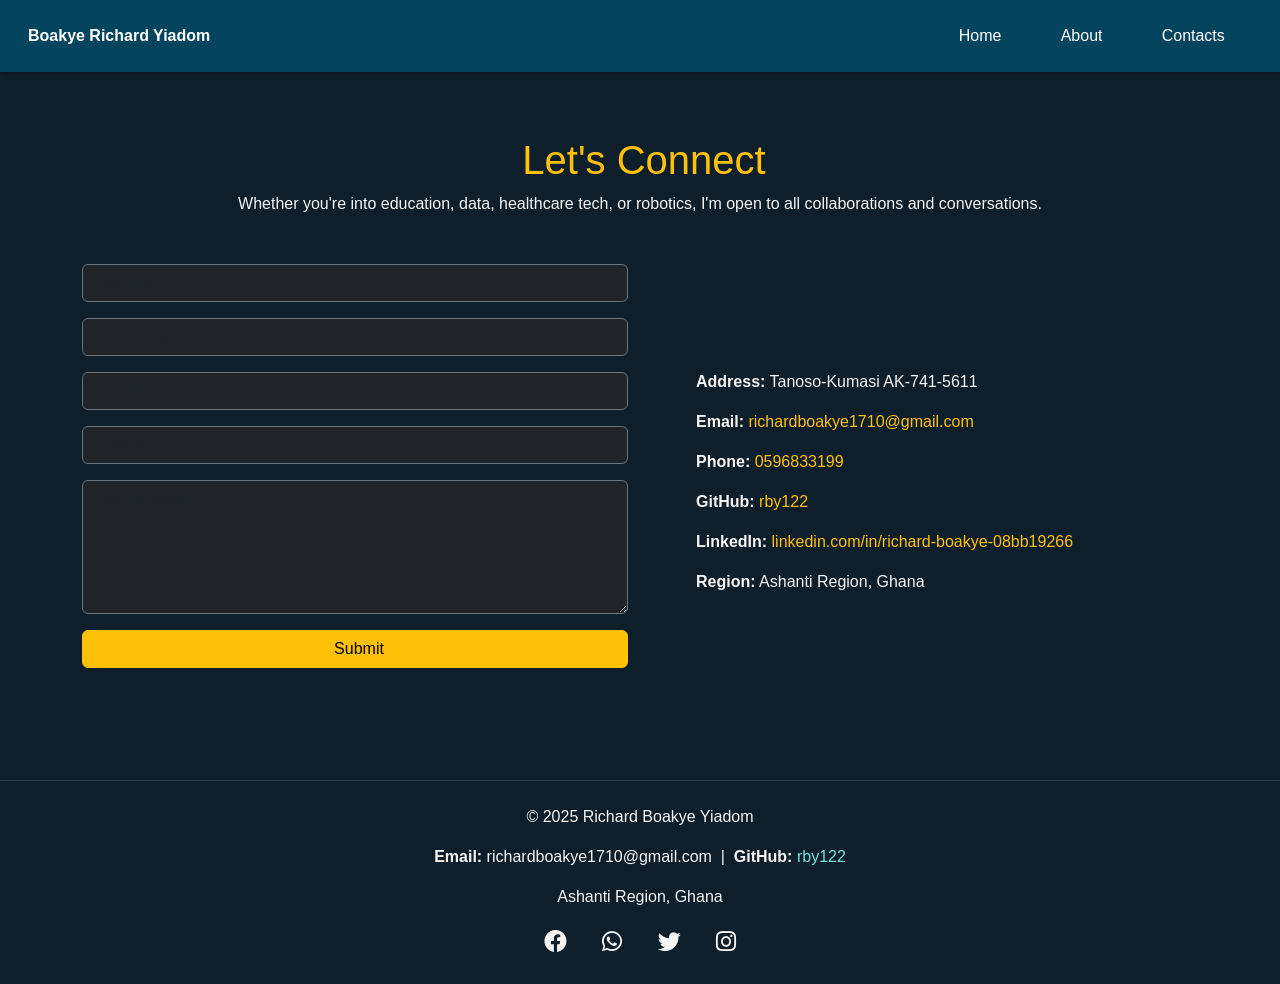
<file: Contacts.html>
<!DOCTYPE html>
<html lang="en">
<head>
  <meta charset="UTF-8">
  <title>Richard Boakye Yiadom</title>
  <!-- Styles -->
  <link rel="stylesheet" href="style.css">
  <link rel="stylesheet" href="https://cdn.jsdelivr.net/npm/bootstrap@5.3.0/dist/css/bootstrap.min.css">
  <link rel="stylesheet" href="https://cdnjs.cloudflare.com/ajax/libs/font-awesome/6.0.0/css/all.min.css">
  <style>
    body {
      background-color: #0E1E2A;
      color: #F5F5F5;
      font-family: 'Segoe UI', sans-serif;
    }
    .navbar a {
      color: #F5F5F5;
      margin-right: 1.2em;
      text-decoration: none;
    }
    .hero {
      display: flex;
      justify-content: space-between;
      align-items: center;
      padding: 4em 2em;
      flex-wrap: wrap;
    }
    .hero img {
      max-width: 300px;
      border-radius: 10px;
    }
    .hero h1 {
      font-size: 2.8em;
      color: #FFD700;
    }
    .hero p {
      font-size: 1.1em;
      max-width: 500px;
    }
    .btn-custom {
      background-color: #FFD700;
      color: #0E1E2A;
      padding: 0.7em 1.5em;
      border: none;
      margin-top: 1em;
    }


    ::placeholder {
  color: #CCCCCC;
  opacity: 1;
}

    /* Consistent font family for the entire page */
body, h1, h2, h3, h4, h5, h6, p, button, a {
  font-family: 'Segoe UI', sans-serif;
}

/* Normalize font sizes */
h1 { font-size: 2.5rem; }
h2 { font-size: 2rem; }
h3 { font-size: 1.75rem; }
h4 { font-size: 1.5rem; }
h5 { font-size: 1.25rem; }
p, .lead { font-size: 1rem; }

/* Buttons and navbar links */
button, .btn-custom, .navbar a {
  font-size: 1rem;
}
.btn-custom {
  background-color: #FFD700;
  color: #0E1E2A;
  font-weight: bold;
  border: none;
  padding: 0.6em 1.4em;
}

  </style>
</head>

<body>
  <!-- Navigation Bar -->
  <nav class="navbar navbar-expand-lg" style="background-color: #05445E; padding: 1em;">
    <div class="container-fluid">
      <a class="navbar-brand text-white fw-bold" href="index.html">Boakye Richard Yiadom</a>
      <ul class="navbar-nav ms-auto d-flex flex-row gap-4">
        <li class="nav-item"><a class="nav-link text-white" href="index.html">Home</a></li>
        <li class="nav-item"><a class="nav-link text-white" href="About.html">About</a></li>
        <li class="nav-item"><a class="nav-link text-white" href="Contacts.html">Contacts</a></li>
      </ul>
    </div>
  </nav>
 

<!-- Contact Section -->
<section id="contact" style="background-color: #0E1E2A; color: #F5F5F5; padding: 4em 2em;">
  <div class="container">
    <!-- Header -->
    <div class="text-center mb-5">
      <h2 class="text-warning" style="font-size: 2.5rem;">
        <i data-feather="send" class="me-2"></i> Let's Connect
      </h2>
      <p class="lead">
        Whether you're into education, data, healthcare tech, or robotics, I'm open to all collaborations and conversations.
      </p>
    </div>

    <div class="row align-items-center">
      <!-- Contact Form -->
      <div class="col-lg-6 mb-5">
        <form>
          <div class="mb-3">
            <input type="text" class="form-control bg-dark text-white border-secondary" 
                   placeholder="Your Name" required aria-label="Your Name">
          </div>
          <div class="mb-3">
            <input type="email" class="form-control bg-dark text-white border-secondary" 
                   placeholder="Your Email" required aria-label="Your Email">
          </div>
          <div class="mb-3">
            <input type="tel" class="form-control bg-dark text-white border-secondary" 
                   placeholder="Your Phone" aria-label="Your Phone">
          </div>
          <div class="mb-3">
            <input type="text" class="form-control bg-dark text-white border-secondary" 
                   placeholder="Subject" required aria-label="Subject">
          </div>
          <div class="mb-3">
            <textarea class="form-control bg-dark text-white border-secondary" rows="5" 
                      placeholder="Your Message" required aria-label="Your Message"></textarea>
          </div>
          <button type="submit" class="btn btn-warning w-100">
            <i data-feather="send" class="me-2"></i> Submit
          </button>
        </form>
      </div>

      <!-- Contact Info -->
      <div class="col-lg-6 ps-lg-5">
        <div class="mb-3">
          <i data-feather="map-pin" class="me-2" style="stroke: #FFD700;"></i>
          <strong>Address:</strong> Tanoso-Kumasi AK-741-5611
        </div>
        <div class="mb-3">
          <i data-feather="mail" class="me-2" style="stroke: #FFD700;"></i>
          <strong>Email:</strong>
          <a href="mailto:richardboakye1710@gmail.com" class="text-warning text-decoration-none">
            richardboakye1710@gmail.com
          </a>
        </div>
        <div class="mb-3">
          <i data-feather="phone" class="me-2" style="stroke: #FFD700;"></i>
          <strong>Phone:</strong>
          <a href="tel:+233596833199" class="text-warning text-decoration-none">
            0596833199
          </a>
        </div>
        <div class="mb-3">
          <i data-feather="github" class="me-2" style="stroke: #FFD700;"></i>
          <strong>GitHub:</strong>
          <a href="https://github.com/rby122" target="_blank" class="text-warning text-decoration-none">
            rby122
          </a>
        </div>
        <div class="mb-3">
          <i data-feather="linkedin" class="me-2" style="stroke: #FFD700;"></i>
          <strong>LinkedIn:</strong>
          <a href="https://www.linkedin.com/in/richard-boakye-08bb19266" target="_blank" rel="noopener noreferrer" class="text-warning text-decoration-none">
            linkedin.com/in/richard-boakye-08bb19266
          </a>
        </div>
        <div class="mb-3">
          <i data-feather="globe" class="me-2" style="stroke: #FFD700;"></i>
          <strong>Region:</strong> Ashanti Region, Ghana
        </div>
      </div>
    </div>
  </div>
</section>




  <!-- Footer -->
<footer class="text-center py-4" style="font-family: 'Segoe UI', sans-serif; font-size: 1rem;">
  <p>&copy; 2025 Richard Boakye Yiadom</p>

  <p>
    <strong><i data-feather="mail"></i> Email:</strong> richardboakye1710@gmail.com &nbsp;|&nbsp;
    <strong><i data-feather="github"></i> GitHub:</strong> 
    <a href="https://github.com/rby122" target="_blank" style="text-decoration: none;">rby122</a>
  </p>

  <p>
    <i data-feather="map-pin"></i> Ashanti Region, Ghana
  </p>

  <div class="social-icons mt-3" style="font-size: 1.2rem;">
    <a href="https://facebook.com/YourProfile" target="_blank" class="me-3"><i class="fab fa-facebook"></i></a>
    <a href="https://wa.me/233596833199" target="_blank" class="me-3"><i class="fab fa-whatsapp"></i></a>
    <a href="https://x.com/YourProfile" target="_blank" class="me-3"><i class="fab fa-twitter"></i></a>
    <a href="https://instagram.com/YourProfile" target="_blank"><i class="fab fa-instagram"></i></a>
  </div>
</footer>
  
  <!-- Activate Feather Icons -->
<script>
  feather.Replace();
</script>

</body>
</html>
</file>
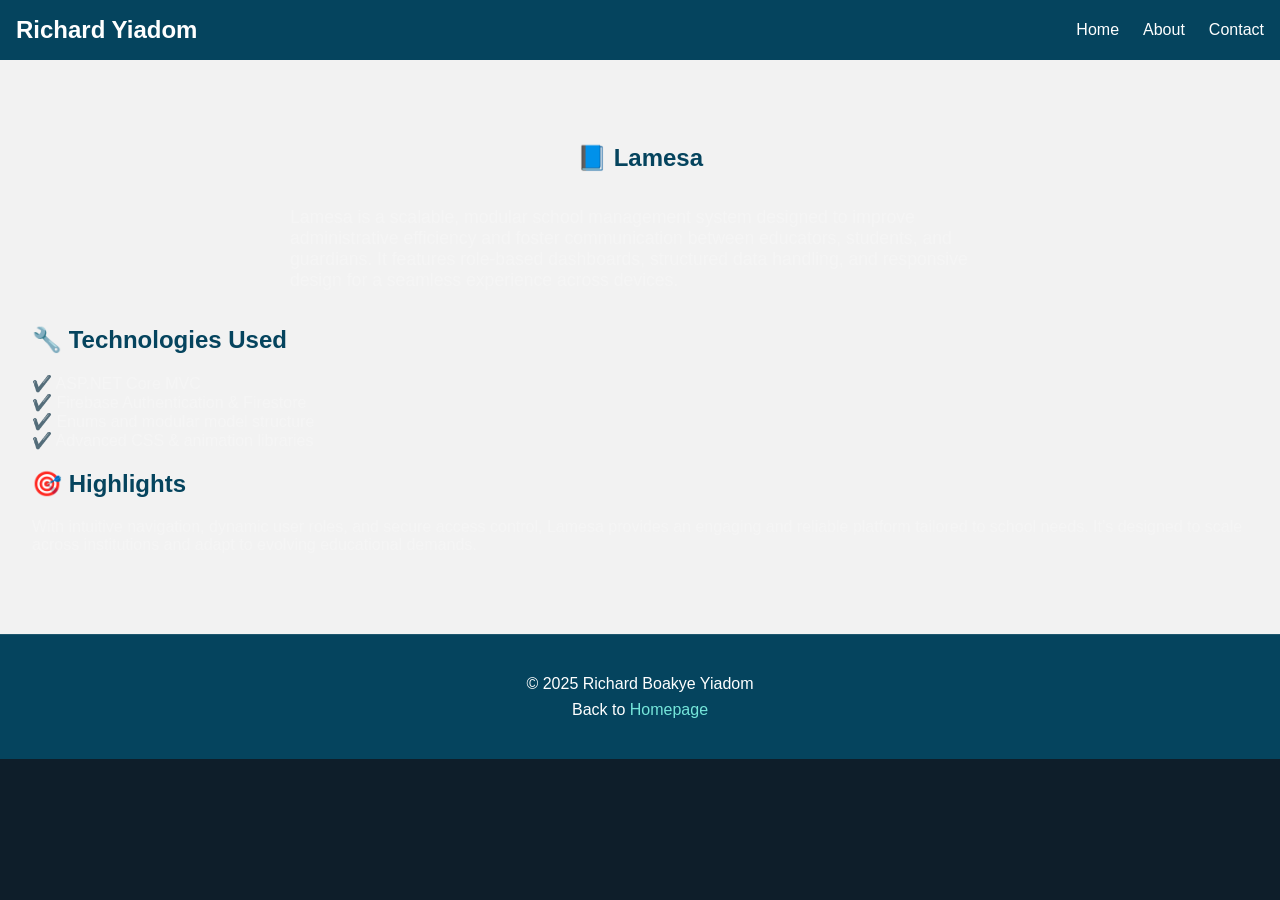
<file: lamesa.html>
<!DOCTYPE html>
<html lang="en">
<head>
  <meta charset="UTF-8">
  <title>Lamesa – Richard Yiadom</title>
  <link rel="stylesheet" href="style.css">
</head>
<body>

<nav style="background-color: #05445E; padding: 1em; display: flex; justify-content: space-between; align-items: center; color: white;">
  <h2 style="margin: 0;">Richard Yiadom</h2>
  <ul style="list-style: none; display: flex; gap: 1.5em; margin: 0;">
    <li><a href="index.html" style="color: white; text-decoration: none;">Home</a></li>
    <li><a href="about.html" style="color: white; text-decoration: none;">About</a></li>
    <li><a href="contact.html" style="color: white; text-decoration: none;">Contact</a></li>
  </ul>
</nav>

<section style="padding: 4em 2em; background-color: #f2f2f2;">
  <h1 style="text-align: center; color: #05445E;">📘 Lamesa</h1>
  <p style="max-width: 700px; margin: 2em auto; font-size: 1.1em;">
    Lamesa is a scalable, modular school management system designed to improve administrative efficiency and foster communication between educators, students, and guardians. It features role-based dashboards, structured data handling, and responsive design for a seamless experience across devices.
  </p>

  <h2 style="color: #05445E;">🔧 Technologies Used</h2>
  <ul style="list-style: none; padding-left: 0;">
    <li>✔️ ASP.NET Core MVC</li>
    <li>✔️ Firebase Authentication & Firestore</li>
    <li>✔️ Enums and modular model structure</li>
    <li>✔️ Advanced CSS & animation libraries</li>
  </ul>

  <h2 style="color: #05445E;">🎯 Highlights</h2>
  <p>With intuitive navigation, dynamic user roles, and secure access control, Lamesa provides an engaging and reliable platform tailored to school needs. It’s designed to scale across institutions and adapt to evolving educational demands.</p>
</section>

<footer style="background-color: #05445E; color: white; text-align: center; padding: 2em;">
  <p style="margin: 0.5em 0;">&copy; 2025 Richard Boakye Yiadom</p>
  <p style="margin: 0.5em 0;">Back to <a href="index.html" style="color: #75E6DA;">Homepage</a></p>
</footer>

</body>
</html>
</file>
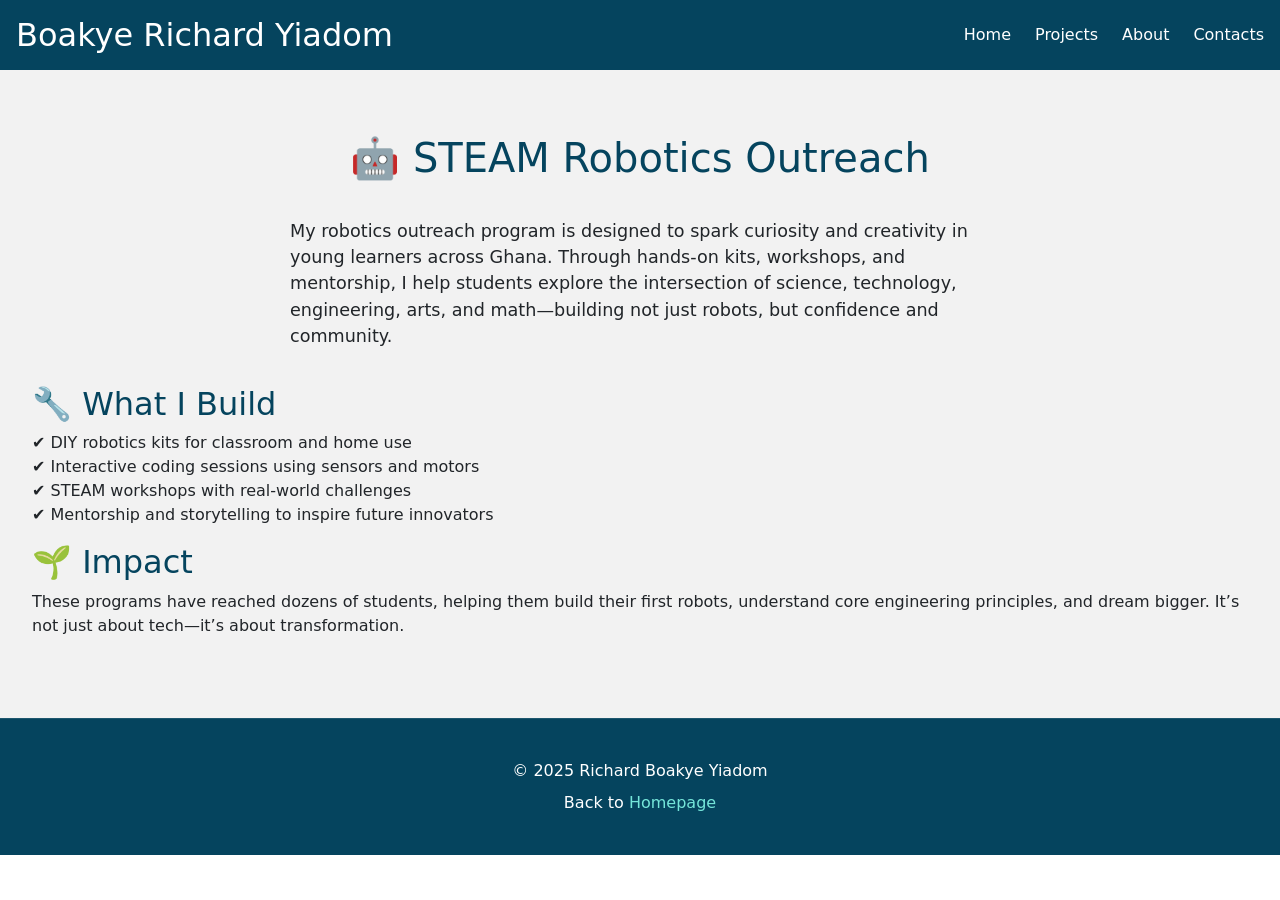
<file: robots.html>
<!DOCTYPE html>
<html lang="en">
<head>
  <meta charset="UTF-8">
  <title>Richard Boakye Yiadom</title>
 <!-- Styles -->
  <link rel="stylesheet" href="style.css">
  <link rel="stylesheet" href="https://cdn.jsdelivr.net/npm/bootstrap@5.3.0/dist/css/bootstrap.min.css">
  <link rel="stylesheet" href="https://cdnjs.cloudflare.com/ajax/libs/font-awesome/6.0.0/css/all.min.css">
</head>
  
<body>
  <nav style="background-color: #05445E; padding: 1em; display: flex; justify-content: space-between; align-items: center; color: white;">
  <h2 style="margin: 0;">Boakye Richard Yiadom</h2>
  <ul style="list-style: none; display: flex; gap: 1.5em; margin: 0;">
    <li><a href="index.html" style="color: white; text-decoration: none;">Home</a></li>
    <li><a href="#projects" style="color: white; text-decoration: none;">Projects</a></li>
    <li><a href="About.html" style="color: white; text-decoration: none;">About</a></li>
    <li><a href="Contacts.html" style="color: white; text-decoration: none;">Contacts</a></li>
  </ul>
</nav>


  
<section style="padding: 4em 2em; background-color: #f2f2f2;">
  <h1 style="text-align: center; color: #05445E;">🤖 STEAM Robotics Outreach</h1>
  <p style="max-width: 700px; margin: 2em auto; font-size: 1.1em;">
    My robotics outreach program is designed to spark curiosity and creativity in young learners across Ghana. Through hands-on kits, workshops, and mentorship, I help students explore the intersection of science, technology, engineering, arts, and math—building not just robots, but confidence and community.
  </p>

  <h2 style="color: #05445E;">🔧 What I Build</h2>
  <ul style="list-style: none; padding-left: 0;">
    <li>✔️ DIY robotics kits for classroom and home use</li>
    <li>✔️ Interactive coding sessions using sensors and motors</li>
    <li>✔️ STEAM workshops with real-world challenges</li>
    <li>✔️ Mentorship and storytelling to inspire future innovators</li>
  </ul>

  <h2 style="color: #05445E;">🌱 Impact</h2>
  <p>These programs have reached dozens of students, helping them build their first robots, understand core engineering principles, and dream bigger. It’s not just about tech—it’s about transformation.</p>
</section>

<footer style="background-color: #05445E; color: white; text-align: center; padding: 2em;">
  <p style="margin: 0.5em 0;">&copy; 2025 Richard Boakye Yiadom</p>
  <p style="margin: 0.5em 0;">Back to <a href="index.html" style="color: #75E6DA;">Homepage</a></p>
</footer>

</body>
</html>
</file>
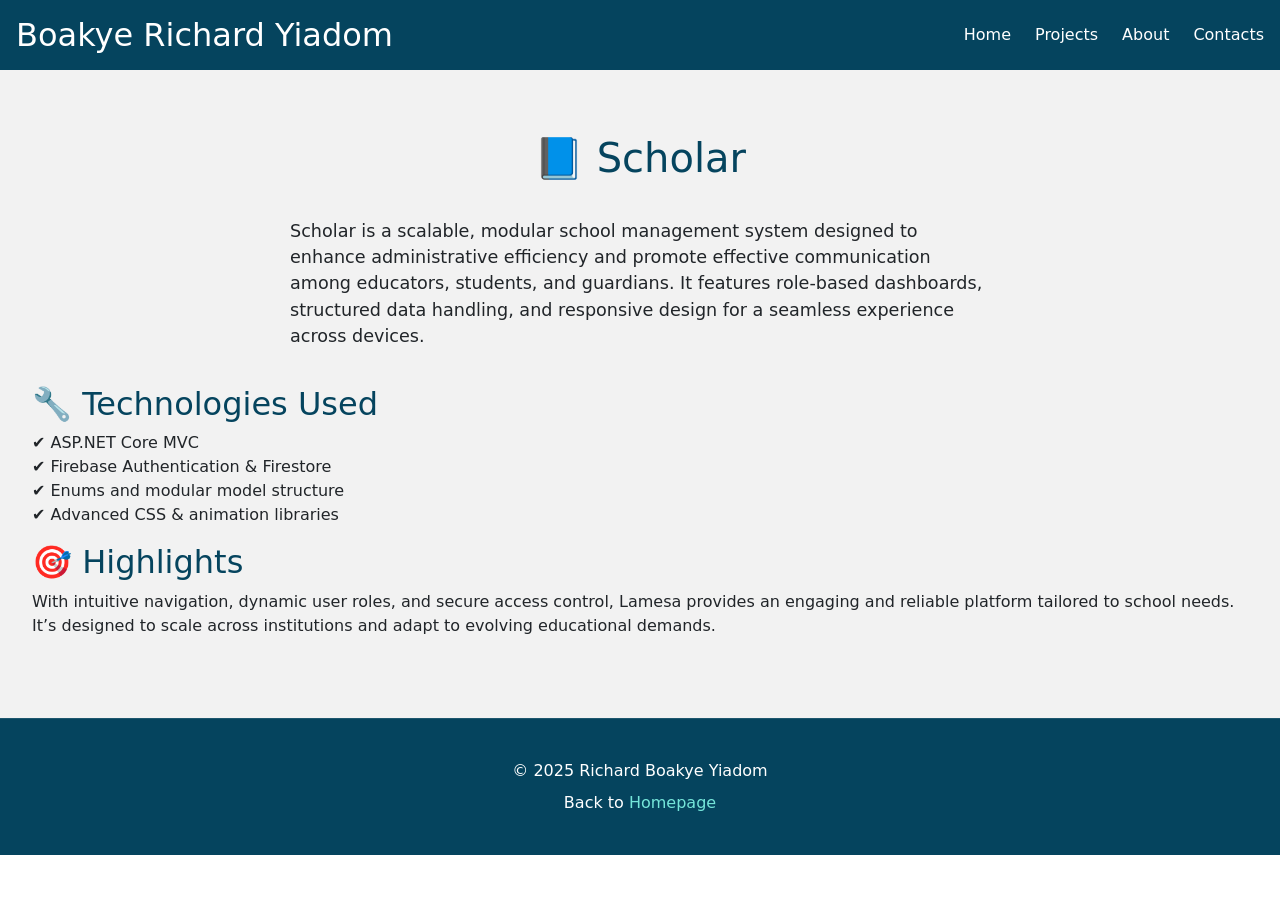
<file: Scholar.html>
<!DOCTYPE html>
<html lang="en">
<head>
  <meta charset="UTF-8">
  <title>Richard Boakye Yiadom</title>
 <!-- Styles -->
  <link rel="stylesheet" href="style.css">
  <link rel="stylesheet" href="https://cdn.jsdelivr.net/npm/bootstrap@5.3.0/dist/css/bootstrap.min.css">
  <link rel="stylesheet" href="https://cdnjs.cloudflare.com/ajax/libs/font-awesome/6.0.0/css/all.min.css">
</head>
  
<body>
  <nav style="background-color: #05445E; padding: 1em; display: flex; justify-content: space-between; align-items: center; color: white;">
  <h2 style="margin: 0;">Boakye Richard Yiadom</h2>
  <ul style="list-style: none; display: flex; gap: 1.5em; margin: 0;">
    <li><a href="index.html" style="color: white; text-decoration: none;">Home</a></li>
    <li><a href="index.html" style="color: white; text-decoration: none;">Projects</a></li>
    <li><a href="About.html" style="color: white; text-decoration: none;">About</a></li>
    <li><a href="Contacts.html" style="color: white; text-decoration: none;">Contacts</a></li>
  </ul>
</nav>

<section style="padding: 4em 2em; background-color: #f2f2f2;">
  <h1 style="text-align: center; color: #05445E;">📘 Scholar </h1>
  <p style="max-width: 700px; margin: 2em auto; font-size: 1.1em;">
    Scholar is a scalable, modular school management system designed to enhance administrative efficiency and promote effective communication among educators, students, and guardians. It features role-based dashboards, structured data handling, and responsive design for a seamless experience across devices.
  </p>

  <h2 style="color: #05445E;">🔧 Technologies Used</h2>
  <ul style="list-style: none; padding-left: 0;">
    <li>✔️ ASP.NET Core MVC</li>
    <li>✔️ Firebase Authentication & Firestore</li>
    <li>✔️ Enums and modular model structure</li>
    <li>✔️ Advanced CSS & animation libraries</li>
  </ul>

  <h2 style="color: #05445E;">🎯 Highlights</h2>
  <p>With intuitive navigation, dynamic user roles, and secure access control, Lamesa provides an engaging and reliable platform tailored to school needs. It’s designed to scale across institutions and adapt to evolving educational demands.</p>
</section>

<footer style="background-color: #05445E; color: white; text-align: center; padding: 2em;">
  <p style="margin: 0.5em 0;">&copy; 2025 Richard Boakye Yiadom</p>
  <p style="margin: 0.5em 0;">Back to <a href="index.html" style="color: #75E6DA;">Homepage</a></p>
</footer>

</body>
</html>
</file>
<file: style.css>
/* General Layout */
body {
  background-color: #0E1E2A;
  color: #F5F5F5;
  font-family: 'Segoe UI', sans-serif;
  margin: 0;
  padding: 0;
}

/* Navigation Bar */
.navbar {
  background-color: #1A1A2E;
  padding: 1em 2em;
  display: flex;
  justify-content: space-between;
  align-items: center;
  box-shadow: 0 2px 4px rgba(0,0,0,0.3);
}

.navbar h2 {
  color: #FFD700;
  font-size: 1.6em;
  margin: 0;
}

.navbar ul {
  display: flex;
  list-style: none;
  gap: 1.5em;
  margin: 0;
  padding: 0;
}

.navbar a {
  color: #F5F5F5;
  text-decoration: none;
  font-weight: 500;
  transition: color 0.3s ease;
}

.navbar a:hover {
  color: #FFD700;
}

/* Hero Section */
.hero {
  display: flex;
  justify-content: space-between;
  align-items: center;
  flex-wrap: wrap;
  padding: 4em 2em;
  background: linear-gradient(to right, #D4F1F4, #75E6DA);
  color: #05445E;
  text-align: center;
}

.hero h1 {
  font-size: 2.8em;
  margin-bottom: 0.5em;
  color: #05445E;
}

.hero p {
  font-size: 1.2em;
  max-width: 700px;
  margin: auto;
}

.hero a.btn-custom {
  background-color: #05445E;
  color: #F5F5F5;
  padding: 0.8em 2em;
  border-radius: 5px;
  font-weight: 600;
  margin-top: 2em;
  display: inline-block;
  text-decoration: none;
  transition: background-color 0.3s ease;
}

.hero a.btn-custom:hover {
  background-color: #022f3f;
}

/* Projects Section */
.projects {
  padding: 4em 2em;
}

.projects h2 {
  color: #FFD700;
  margin-bottom: 2em;
}

.card {
  background-color: #112D4E;
  color: #F5F5F5;
}

.card .btn-outline-primary {
  color: #FFD700;
  border-color: #FFD700;
}

.card .btn-outline-primary:hover {
  background-color: #FFD700;
  color: #0E1E2A;
}

/* Skills Section */
.skills {
  padding: 3em 2em;
  background-color: #0E1E2A;
}

.skills h2 {
  color: #FFD700;
  margin-bottom: 1em;
}

.skills div span {
  display: inline-block;
  margin: 0.5em 1em;
  padding: 0.5em 1.2em;
  background-color: #1A1A2E;
  border-radius: 5px;
  font-weight: 500;
}

footer {
  background-color: #0E1E2A; /* Dark navy for depth */
  color: #F5F5F5;
  text-align: center;
  padding: 2em 1em;
  border-top: 1px solid rgba(255,255,255,0.1);
}

footer a {
  color: #75E6DA; /* Aqua accent for clickable links */
  text-decoration: none;
}

footer a:hover {
  color: #FFD700; /* Gold highlight on hover */
}

.social-icons a {
  color: #F5F5F5;
  margin: 0 0.6em;
  font-size: 1.2em;
  transition: color 0.3s ease;
}

.social-icons a:hover {
  color: #FFD700;
}


.social-icons a {
  color: #F5F5F5;
  margin: 0 0.6em;
  font-size: 1.2em;
  transition: color 0.3s ease;
}

.social-icons a: hover {
  color: #FFD700;
}
</file>
